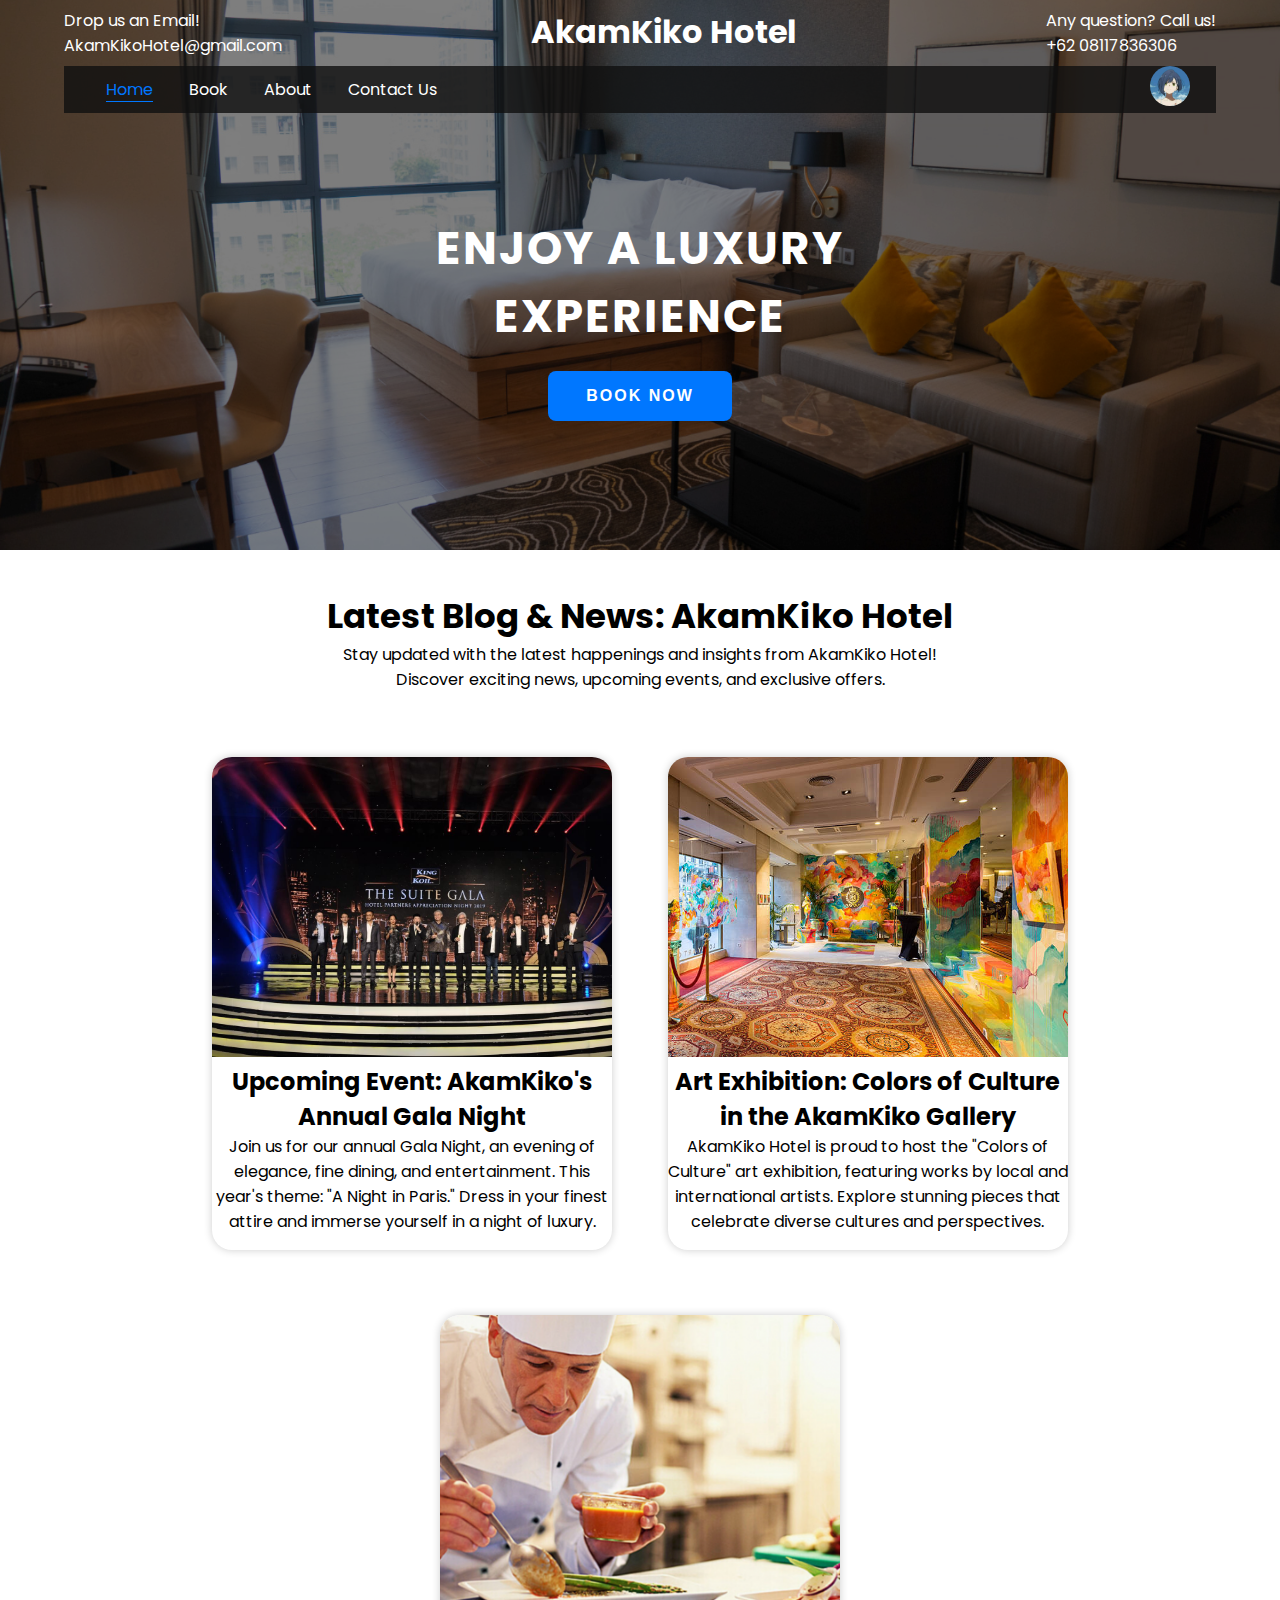
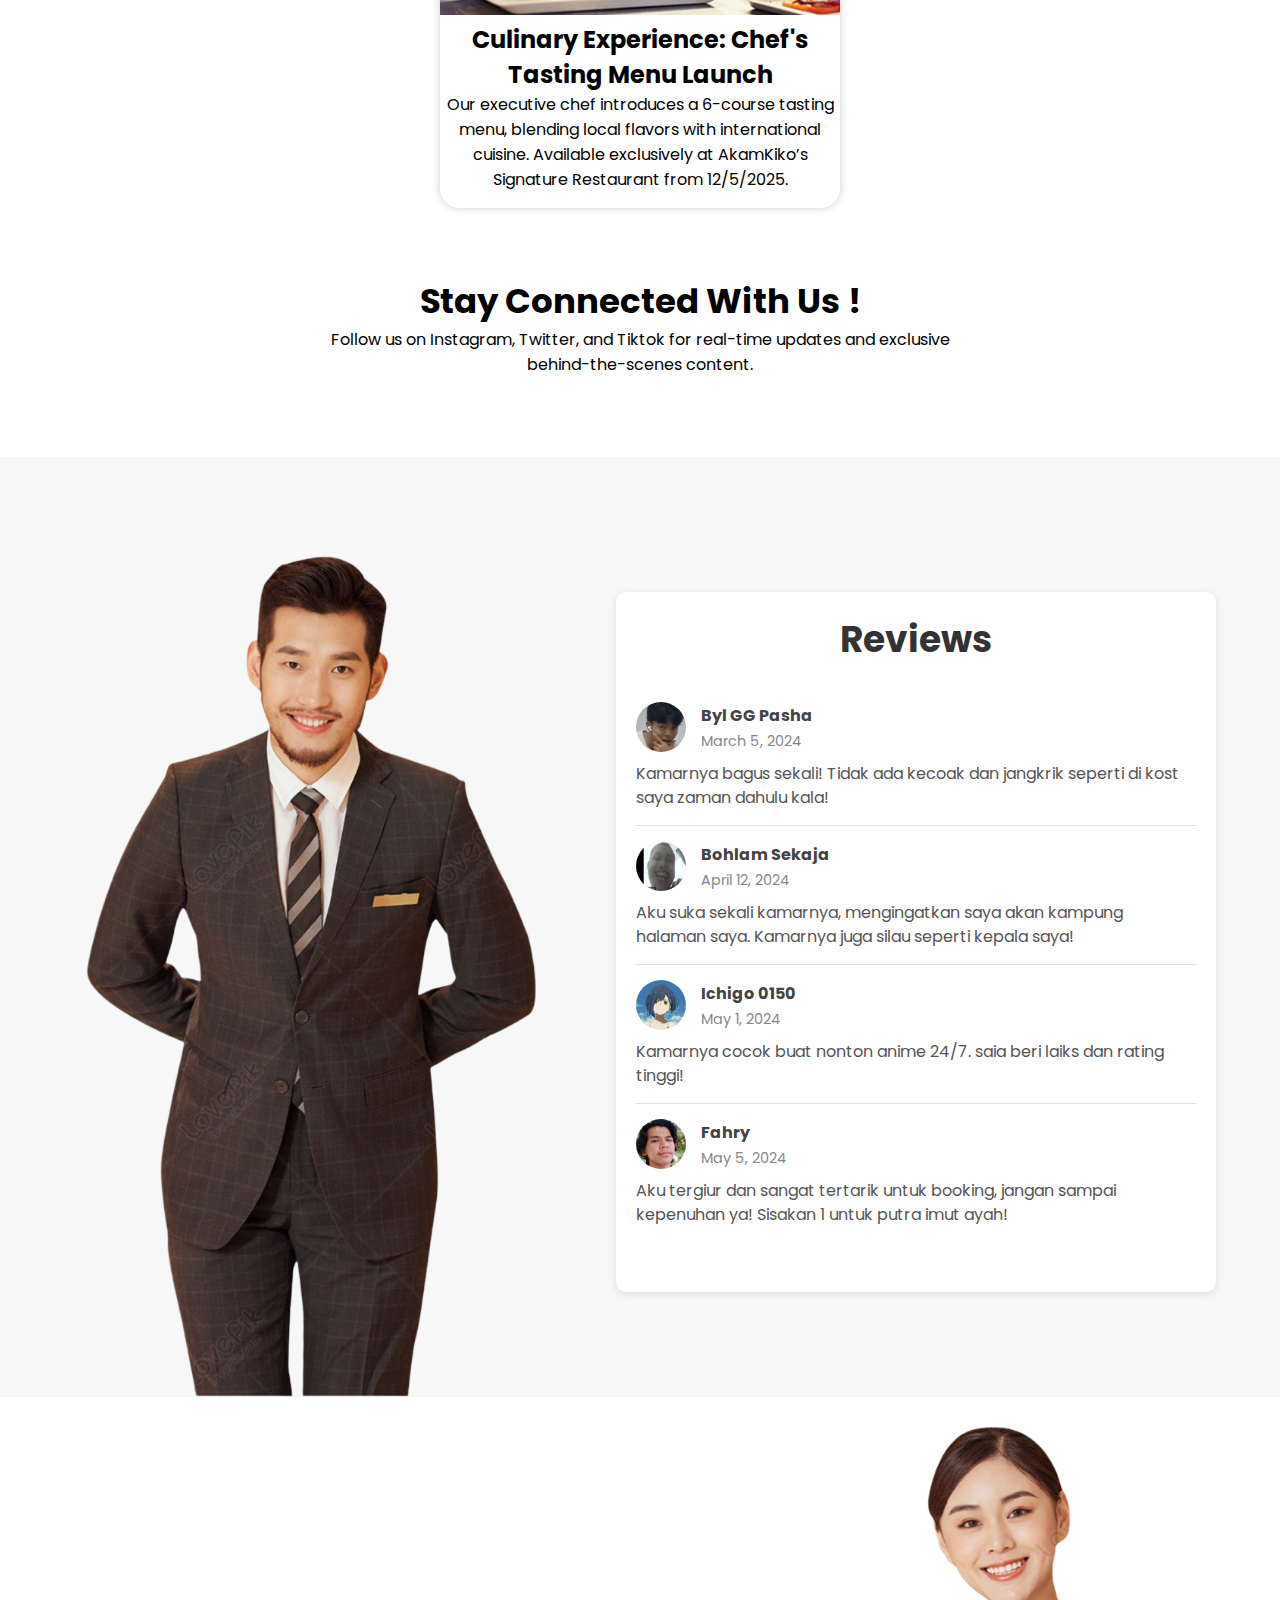
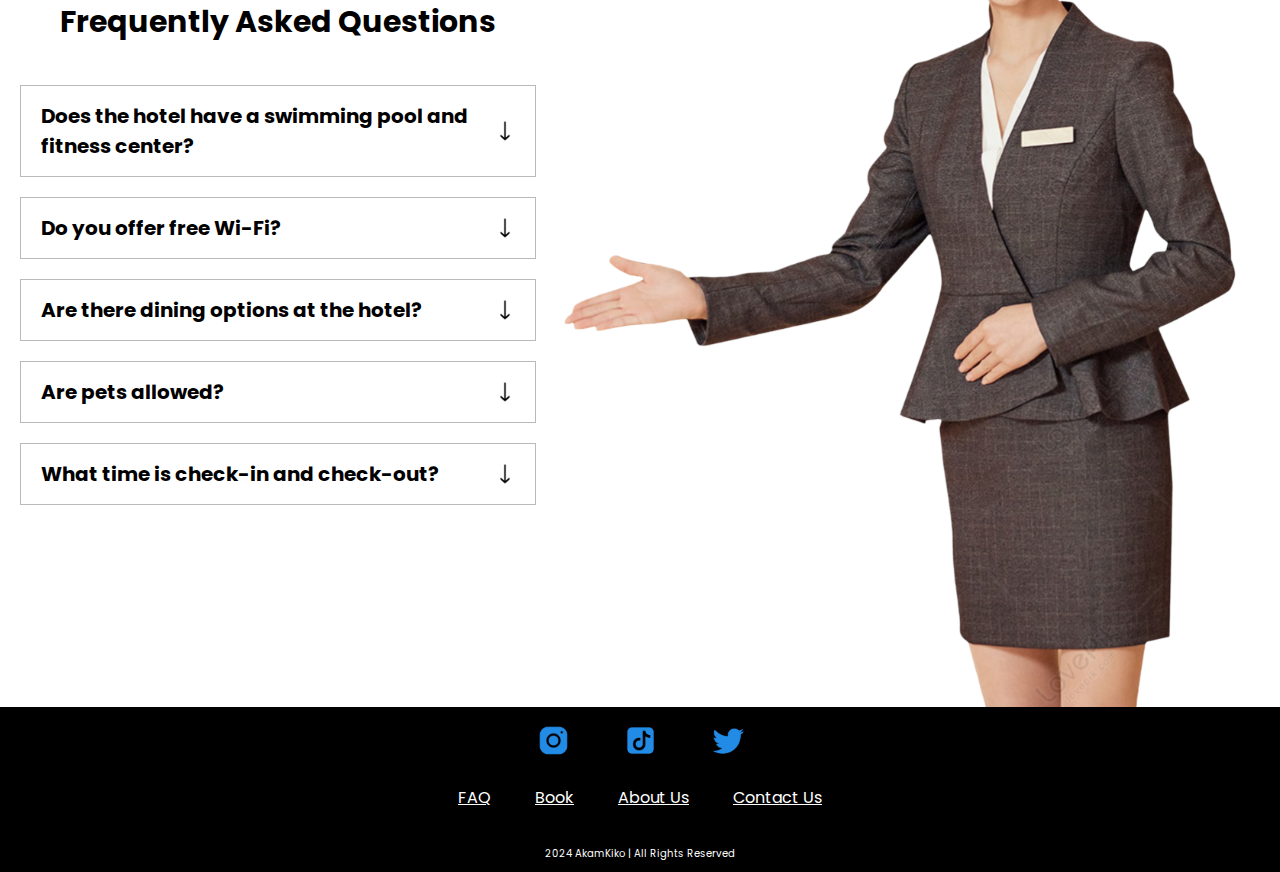
<file: index.html>
<!DOCTYPE html>
<html lang="en">

<head>
    <meta charset="UTF-8">
    <meta name="viewport" content="width=device-width, initial-scale=1.0">
    <title>Hotel Guwe</title>
    <link rel="stylesheet" href="style.css">
</head>

<body>
    <header>
        <img class="image-header" src="assets/Kamar-Hotel.png">
        <div class="header-content">
            <div class="header-info">
                <div class="email">
                    <p>Drop us an Email!</p>
                    <p>AkamKikoHotel@gmail.com</p>
                </div>
            </div>

            <h1>AkamKiko Hotel</h1>

            <div class="phone">
                <p>Any question? Call us!</p>
                <p>+62 08117836306</p>
            </div>

        </div>

        <div class="header-nav">
            <div class="nav-links">
                <a class="active-link" href="#">Home</a>
                <a href="book.html">Book</a>
                <a href="about.html">About</a>
                <a href="contact.html">Contact Us</a>
            </div>


            <div class="profile">
                <img src="assets/ichigo.jpg">
            </div>
        </div>

        <div class="header-text">
            <h1>ENJOY A LUXURY</h1>
            <h1>EXPERIENCE</h1>
        </div>

        <div class="header-button">
            <a href="book.html"><button class="book-button">BOOK NOW</button></a>
        </div>
    </header>

    <section class="main-content">
        <div class="blogs-header">
            <h1>Latest Blog & News: AkamKiko Hotel</h1>
            <p>Stay updated with the latest happenings and insights from AkamKiko Hotel! Discover exciting news,
                upcoming events, and exclusive offers.</p>
        </div>
        <div class="allbox-container">
            <div class="room-box">
                <img src="assets/annualGala.png">
                <h2>Upcoming Event: AkamKiko's Annual Gala Night</h2>
                <p>Join us for our annual Gala Night, an evening of elegance, fine dining, and entertainment. This year's theme: "A Night in Paris." Dress in your finest attire and immerse yourself in a night of luxury.</p>
            </div>

            <div class="room-box">
                <img src="assets/artExhibition.png">
                <h2>Art Exhibition: Colors of Culture in the AkamKiko Gallery</h2>
                <p>AkamKiko Hotel is proud to host the "Colors of Culture" art exhibition, featuring works by local and international artists. Explore stunning pieces that celebrate diverse cultures and perspectives.</p>
            </div>

            <div class="room-box">
                <img src="assets/blogChef.png">
                <h2>Culinary Experience: Chef's Tasting Menu Launch</h2>
                <p>Our executive chef introduces a 6-course tasting menu, blending local flavors with international cuisine. Available exclusively at AkamKiko’s Signature Restaurant from 12/5/2025.</p>
            </div>
        </div>

        <div class="blogs-footer">
            <h1>Stay Connected With Us !</h1>
            <p>Follow us on Instagram, Twitter, and Tiktok for real-time updates and exclusive behind-the-scenes content.</p>
        </div>
    </section>

    <section class="reviewer">
        <div class="container-review">
            <img src="assets/hotelMan.png" alt="Review Image" class="review-image">

            <div class="comment-section">
                <h2>Reviews</h2>

                <div class="comment">
                    <div class="user-info">
                        <img src="assets/byl.jpg" alt="User Avatar" class="avatar">
                        <div class="user-details">
                            <h4 class="username">Byl GG Pasha</h4>
                            <p class="date">March 5, 2024</p>
                        </div>
                    </div>
                    <p class="comment-text">Kamarnya bagus sekali! Tidak ada kecoak dan jangkrik seperti di kost saya
                        zaman dahulu kala!</p>
                </div>

                <div class="comment">
                    <div class="user-info">
                        <img src="assets/bohlam.png" alt="User Avatar" class="avatar">
                        <div class="user-details">
                            <h4 class="username">Bohlam Sekaja</h4>
                            <p class="date">April 12, 2024</p>
                        </div>
                    </div>
                    <p class="comment-text">Aku suka sekali kamarnya, mengingatkan saya akan kampung halaman saya.
                        Kamarnya juga silau seperti kepala saya!</p>
                </div>

                <div class="comment">
                    <div class="user-info">
                        <img src="assets/ichigo.jpg" alt="User Avatar" class="avatar">
                        <div class="user-details">
                            <h4 class="username">Ichigo 0150</h4>
                            <p class="date">May 1, 2024</p>
                        </div>
                    </div>
                    <p class="comment-text">Kamarnya cocok buat nonton anime 24/7. saia beri laiks dan rating tinggi!
                    </p>
                </div>

                <div class="comment">
                    <div class="user-info">
                        <img src="assets/fahry.jpg" alt="User Avatar" class="avatar">
                        <div class="user-details">
                            <h4 class="username">Fahry</h4>
                            <p class="date">May 5, 2024</p>
                        </div>
                    </div>
                    <p class="comment-text">Aku tergiur dan sangat tertarik untuk booking, jangan sampai kepenuhan ya!
                        Sisakan 1 untuk putra imut ayah!</p>
                </div>

            </div>
        </div>
    </section>

    <section class="faq" id="faq">
        <div class="faq-container">
            <h1 class="heading">Frequently Asked Questions</h1>
            <div class="accordion-wrapper">
                <div class="accordion">
                    <div class="accordion-heading">
                        <h3>Does the hotel have a swimming pool and fitness center?</h3>
                        <img src="assets/down-arrow.png" class="icon-accordion">
                    </div>
                    <p class="accordion-content">
                        Yes, we have an outdoor swimming pool and a fully equipped fitness center, both accessible to
                        hotel guests from 6:00 AM to 10:00 PM.
                    </p>
                </div>
            </div>

            <div class="accordion-wrapper">
                <div class="accordion">
                    <div class="accordion-heading">
                        <h3>Do you offer free Wi-Fi?</h3>
                        <img src="assets/down-arrow.png" class="icon-accordion">
                    </div>
                    <p class="accordion-content">
                        Yes, complimentary high-speed Wi-Fi is available throughout the hotel, including in guest rooms
                        and public areas.
                    </p>
                </div>
            </div>

            <div class="accordion-wrapper">
                <div class="accordion">
                    <div class="accordion-heading">
                        <h3>Are there dining options at the hotel?</h3>
                        <img src="assets/down-arrow.png" class="icon-accordion">
                    </div>
                    <p class="accordion-content">
                        Our hotel features an on-site restaurant and bar serving breakfast, lunch, and dinner. Room
                        service is also available from 6:00 AM to 11:00 PM.
                    </p>
                </div>
            </div>

            <div class="accordion-wrapper">
                <div class="accordion">
                    <div class="accordion-heading">
                        <h3>Are pets allowed?</h3>
                        <img src="assets/down-arrow.png" class="icon-accordion">
                    </div>
                    <p class="accordion-content">
                        We welcome pets up to 25 pounds for an additional cleaning fee. Service animals are allowed at
                        no extra charge.
                    </p>
                </div>
            </div>

            <div class="accordion-wrapper">
                <div class="accordion">
                    <div class="accordion-heading">
                        <h3>What time is check-in and check-out?</h3>
                        <img src="assets/down-arrow.png" class="icon-accordion">
                    </div>
                    <p class="accordion-content">
                        Check-in is from 3:00 PM, and check-out is until 12:00 PM. Early check-in and late check-out may
                        be available upon request and are subject to availability.
                    </p>
                </div>
            </div>
        </div>

        <img src="assets/hotelWoman.png" alt="Review Image" class="faq-image">
    </section>

    <footer>
        <div class="footer-logo">
            <a href="#"><img src="assets/footer-instagram.png"></a>
            <a href="#"><img src="assets/footer-tiktok.png"></a>
            <a href="#"><img src="assets/footer-twitter.png"></a>
        </div>

        <div class="footerNav">
            <a href="#faq">FAQ</a>
            <a href="book.html">Book</a>
            <a href="about.html">About Us</a>
            <a href="contact.html">Contact Us</a>
        </div>
        <p>2024 AkamKiko | All Rights Reserved</p>
    </footer>

    <script src="main.js"></script>
</body>

</html>
</file>
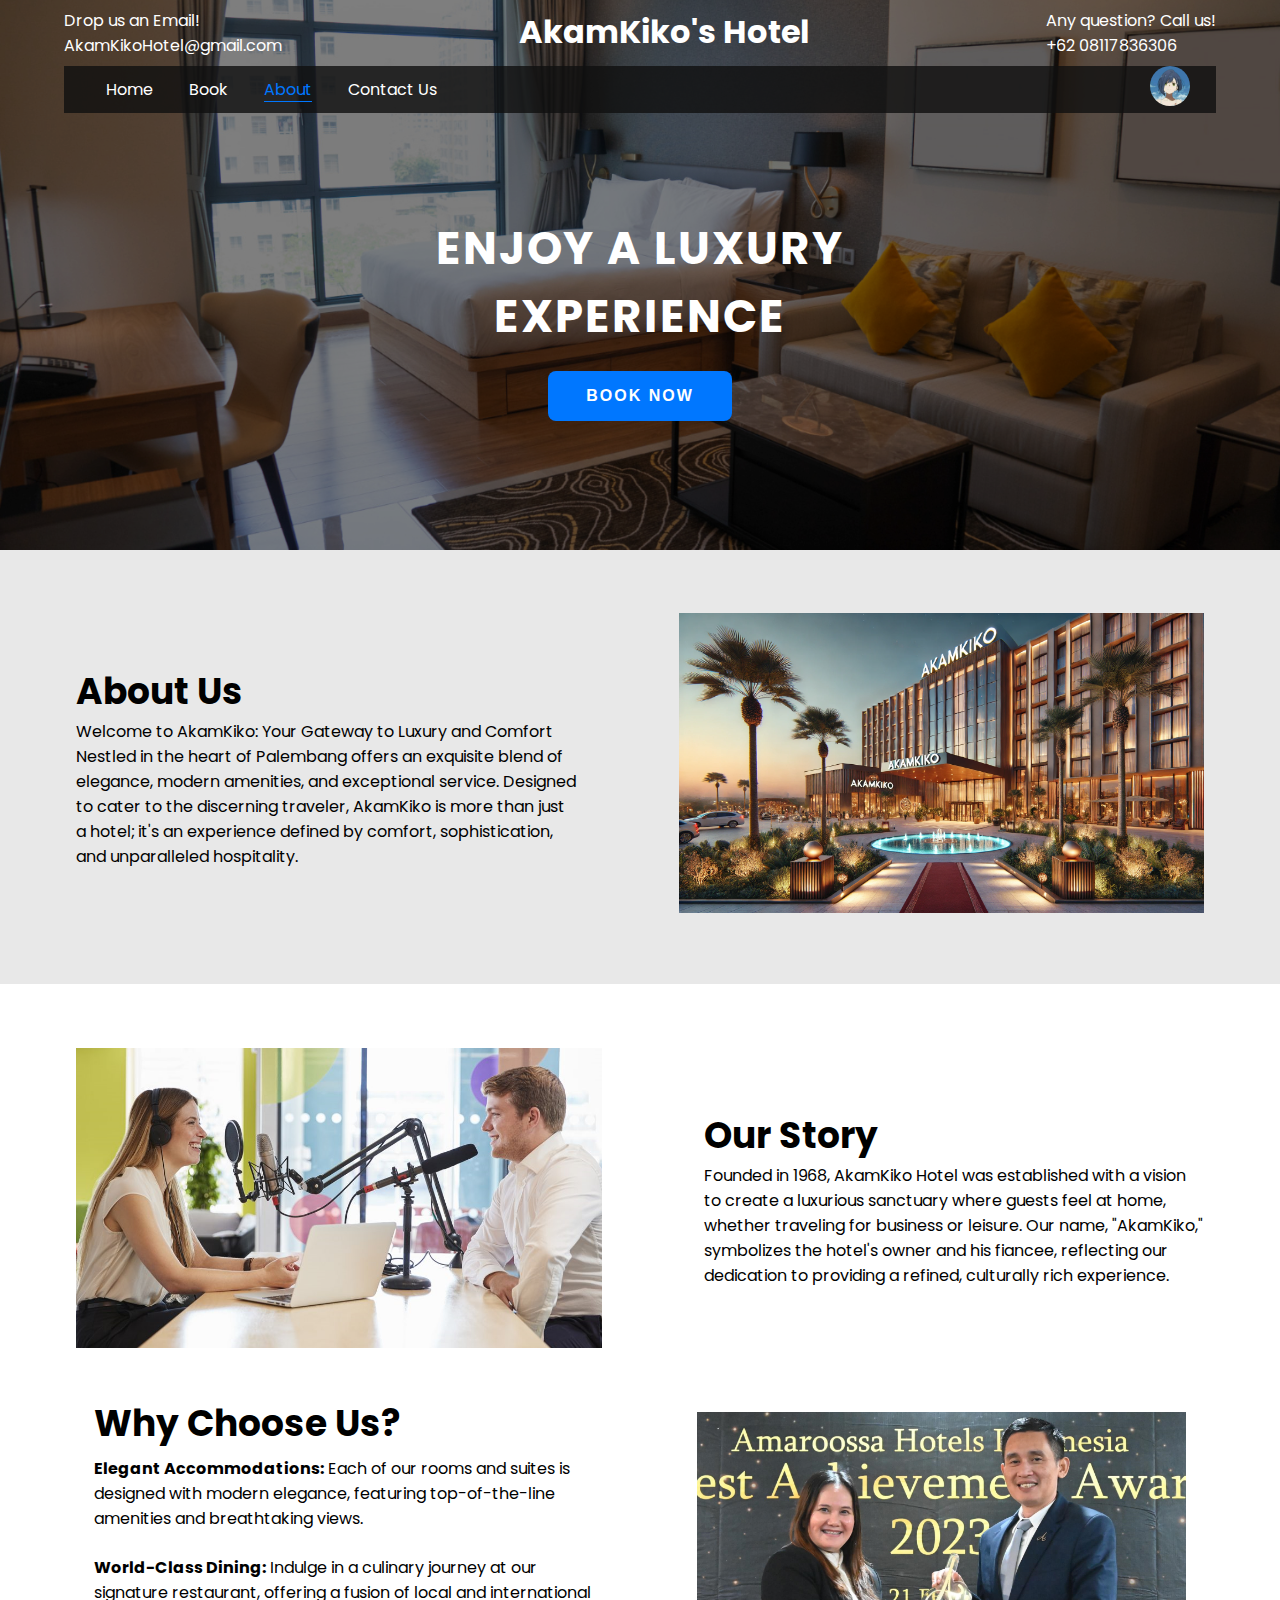
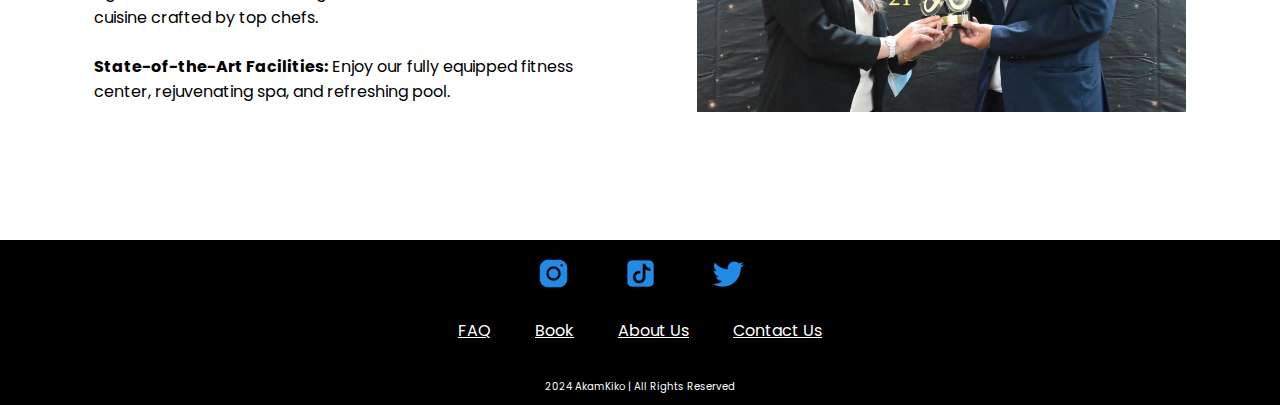
<file: about.html>
<!DOCTYPE html>
<html lang="en">

<head>
    <meta charset="UTF-8">
    <meta name="viewport" content="width=device-width, initial-scale=1.0">
    <title>About</title>
    <link rel="stylesheet" href="styleAbout.css">
</head>

<body>
    <header>
        <img class="image-header" src="assets/Kamar-Hotel.png">
        <div class="header-content">
            <div class="header-info">
                <div class="email">
                    <p>Drop us an Email!</p>
                    <p>AkamKikoHotel@gmail.com</p>
                </div>
            </div>

            <h1>AkamKiko's Hotel</h1>

            <div class="phone">
                <p>Any question? Call us!</p>
                <p>+62 08117836306</p>
            </div>

        </div>

        <div class="header-nav">
            <div class="nav-links">
                <a href="index.html">Home</a>
                <a href="book.html">Book</a>
                <a class="active-link" href="#">About</a>
                <a href="contact.html">Contact Us</a>
            </div>


            <div class="profile">
                <img src="assets/ichigo.jpg">
            </div>
        </div>

        <div class="header-text">
            <h1>ENJOY A LUXURY</h1>
            <h1>EXPERIENCE</h1>
        </div>

        <div class="header-button">
            <a href="book.html"><button class="book-button">BOOK NOW</button></a>
        </div>
    </header>

    <!-- Main-content -->
    
    <section class="aboutUs">
        <div class="about-content">
            <h2>About Us</h2>
            <p>Welcome to AkamKiko: Your Gateway to Luxury and Comfort</p>
            <p>Nestled in the heart of Palembang offers an exquisite blend of elegance, modern
                amenities, and exceptional service. Designed to cater to the discerning traveler, AkamKiko is more than
                just a hotel; it's an experience defined by comfort, sophistication, and unparalleled hospitality.</p>
        </div>

        <div class="about-us-img">
            <img src="assets/about.png">
        </div>
    </section>

    <div class="aboutUs-detail">
        <div class="about-story">
            <img src="assets/hotelPodcast.png">
            <div class="about-story-content">
                <h2>Our Story</h2>
                <p>Founded in 1968, AkamKiko Hotel was established with a vision to create a luxurious sanctuary where
                    guests feel at home, whether traveling for business or leisure. Our name, "AkamKiko," symbolizes
                    the hotel's owner and his fiancee, reflecting our dedication to providing a refined, culturally rich
                    experience.</p>
            </div>
        </div>

        <div class="about-choose-us">
            <div class="about-choose-us-content">
                <h2>Why Choose Us?</h2>
                <p><span>Elegant Accommodations:</span> Each of our rooms and suites is designed with modern elegance, featuring top-of-the-line amenities and breathtaking views.</p>
                <p><span>World-Class Dining:</span> Indulge in a culinary journey at our signature restaurant, offering a fusion of local and international cuisine crafted by top chefs.</p>
                <p><span>State-of-the-Art Facilities:</span> Enjoy our fully equipped fitness center, rejuvenating spa, and refreshing pool.</p>
            </div>
            <img src="assets/hotelAchievement.png">
        </div>
    </div>

    <footer>
        <div class="footer-logo">
            <a href="#"><img src="assets/footer-instagram.png"></a>
            <a href="#"><img src="assets/footer-tiktok.png"></a>
            <a href="#"><img src="assets/footer-twitter.png"></a>
        </div>

        <div class="footerNav">
            <a href="index.html">FAQ</a>
            <a href="book.html">Book</a>
            <a href="about.html">About Us</a>
            <a href="contact.html">Contact Us</a>
        </div>
        <p>2024 AkamKiko | All Rights Reserved</p>
    </footer>
</body>

</html>
</file>
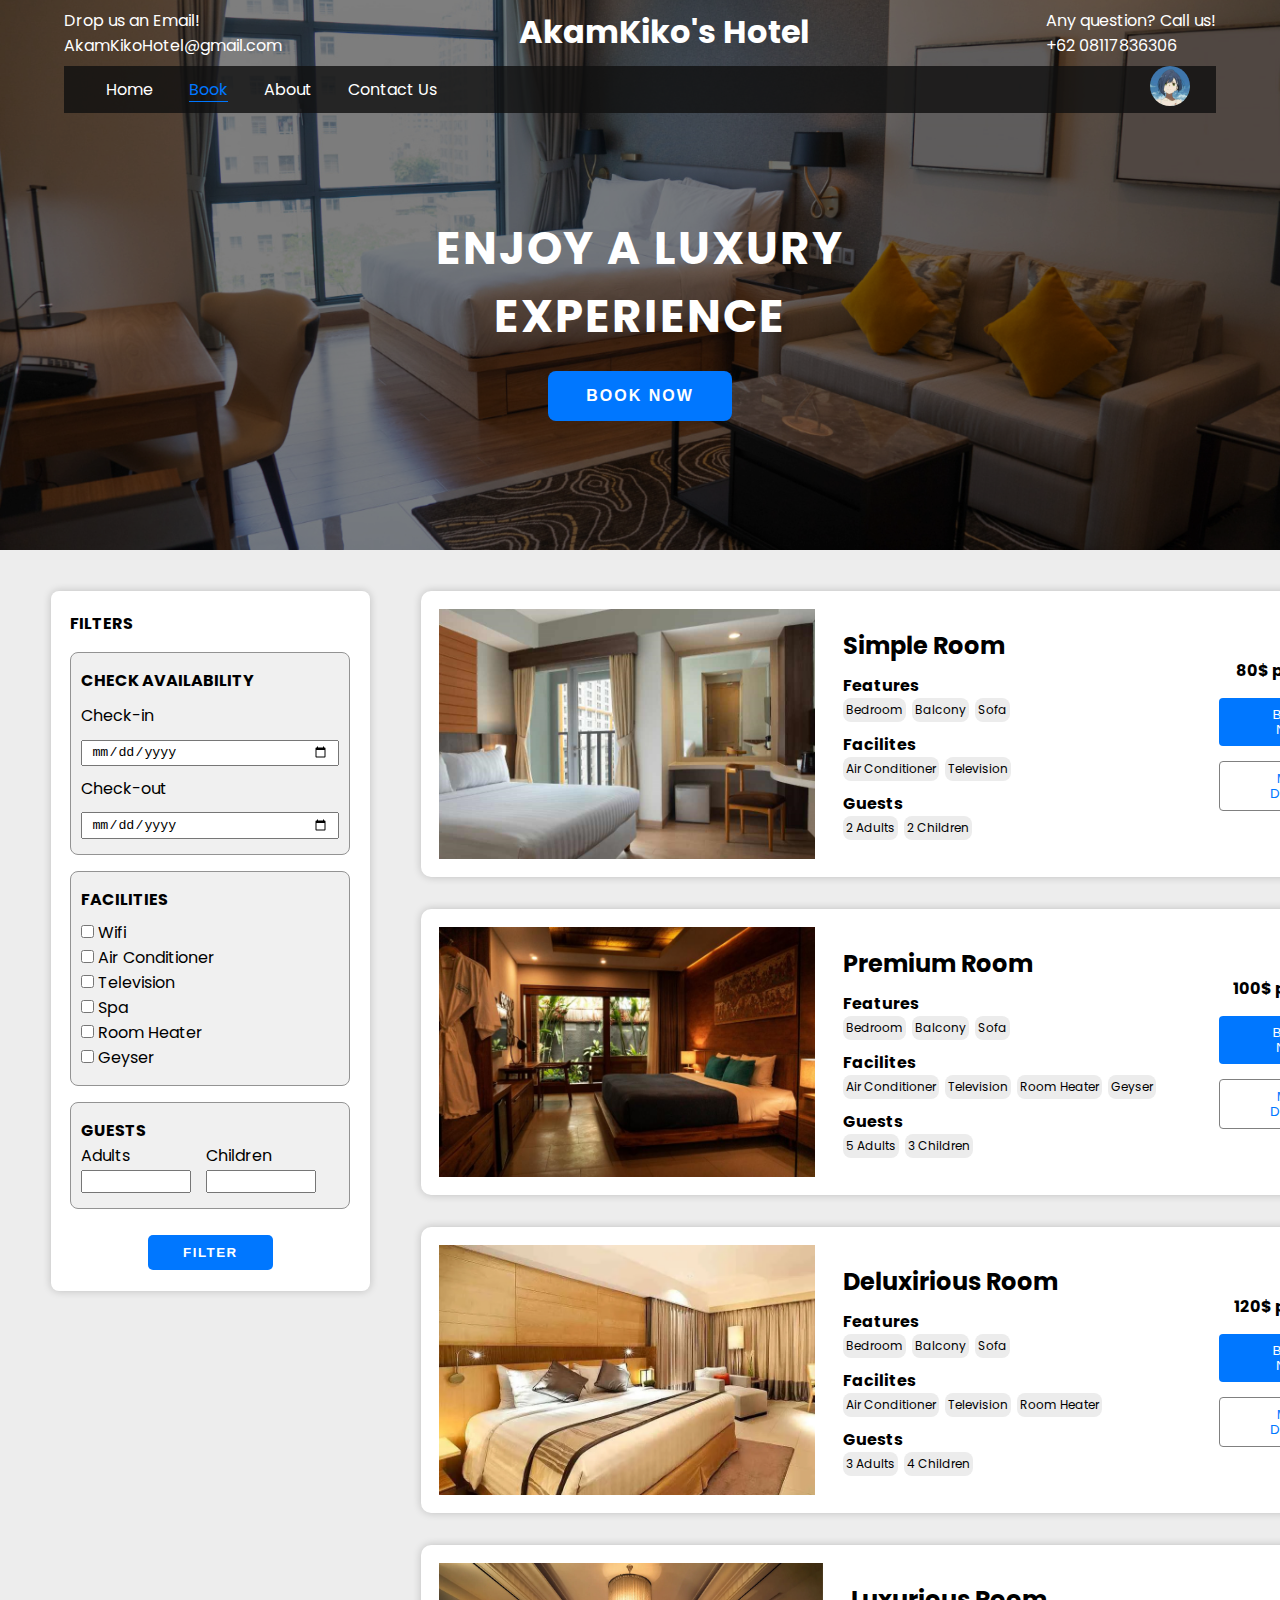
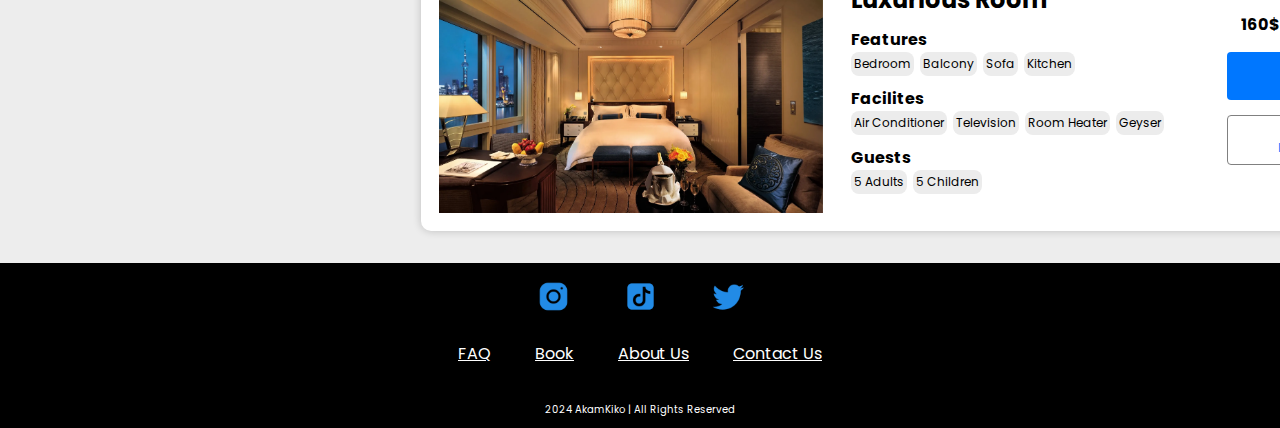
<file: book.html>
<!DOCTYPE html>
<html lang="en">

<head>
    <meta charset="UTF-8">
    <meta name="viewport" content="width=device-width, initial-scale=1.0">
    <title>Booking</title>
    <link rel="stylesheet" href="styleBook.css">
</head>

<body>
    <header>
        <img class="image-header" src="assets/Kamar-Hotel.png">
        <div class="header-content">
            <div class="header-info">
                <div class="email">
                    <p>Drop us an Email!</p>
                    <p>AkamKikoHotel@gmail.com</p>
                </div>
            </div>

            <h1>AkamKiko's Hotel</h1>

            <div class="phone">
                <p>Any question? Call us!</p>
                <p>+62 08117836306</p>
            </div>

        </div>

        <div class="header-nav">
            <div class="nav-links">
                <a href="index.html">Home</a>
                <a class="active-link" href="#">Book</a>
                <a href="about.html">About</a>
                <a href="contact.html">Contact Us</a>
            </div>


            <div class="profile">
                <img src="assets/ichigo.jpg">
            </div>
        </div>

        <div class="header-text">
            <h1>ENJOY A LUXURY</h1>
            <h1>EXPERIENCE</h1>
        </div>

        <div class="header-button">
            <button class="book-button">BOOK NOW</button>
        </div>
    </header>

    <section class="main-content">
        <div class="filters">
            <h4>FILTERS</h4>

            <div class="check-availability">
                <h4>CHECK AVAILABILITY</h4>
                <p>Check-in</p>
                <input class="date" type="date">
                <p>Check-out</p>
                <input class="date" type="date">
            </div>

            <div class="facilities">
                <h4>FACILITIES</h4>
                <input type="checkbox" id="wifi">
                <label for="wifi">Wifi</label><br>
                <input type="checkbox" id="air-conditioner">
                <label for="air-conditioner">Air Conditioner</label><br>
                <input type="checkbox" id="television">
                <label for="television">Television</label><br>
                <input type="checkbox" id="spa">
                <label for="spa">Spa</label><br>
                <input type="checkbox" id="room-heater">
                <label for="room-heater">Room Heater</label><br>
                <input type="checkbox" id="geyser">
                <label for="geyser">Geyser</label><br>
            </div>

            <div class="guests">
                <h4>GUESTS</h4>
                <div class="guest-type">
                    <div class="adults">
                        <p>Adults</p>
                        <input class="input-number" type="number">
                    </div>

                    <div class="children">
                        <p>Children</p>
                        <input class="input-number" type="number">
                    </div>

                </div>
            </div>

            <div class="search-filter">
                <button class="filter-button">FILTER</button>
            </div>
        </div>

        <div class="room-containers">
            <div class="room1-container">

                <img src="assets/kamar5.png">

                <div class="room-detail">
                    <h2>Simple Room</h2>

                    <h4>Features</h4>
                    <div class="room-features">
                        <p>Bedroom</p>
                        <p>Balcony</p>
                        <p>Sofa</p>
                    </div>

                    <h4>Facilites</h4>
                    <div class="room-facilities">
                        <p>Air Conditioner</p>
                        <p>Television</p>
                    </div>

                    <h4>Guests</h4>
                    <div class="room-guests">
                        <p>2 Adults</p>
                        <p>2 Children</p>
                    </div>
                </div>

                <div class="room-booking">
                    <h4>80$ per Night</h4>
                    <button class="booking-button">BOOK NOW</button>
                    <button class="detail-button">More Details</button>
                </div>
            </div>

            <div class="room1-container">

                <img src="assets/kamar6.png">

                <div class="room-detail">
                    <h2>Premium Room</h2>

                    <h4>Features</h4>
                    <div class="room-features">
                        <p>Bedroom</p>
                        <p>Balcony</p>
                        <p>Sofa</p>
                    </div>

                    <h4>Facilites</h4>
                    <div class="room-facilities">
                        <p>Air Conditioner</p>
                        <p>Television</p>
                        <p>Room Heater</p>
                        <p>Geyser</p>
                    </div>

                    <h4>Guests</h4>
                    <div class="room-guests">
                        <p>5 Adults</p>
                        <p>3 Children</p>
                    </div>
                </div>

                <div class="room-booking">
                    <h4>100$ per Night</h4>
                    <button class="booking-button">BOOK NOW</button>
                    <button class="detail-button">More Details</button>
                </div>
            </div>

            <div class="room1-container">

                <img src="assets/kamar7.png">

                <div class="room-detail">
                    <h2>Deluxirious Room</h2>

                    <h4>Features</h4>
                    <div class="room-features">
                        <p>Bedroom</p>
                        <p>Balcony</p>
                        <p>Sofa</p>
                    </div>

                    <h4>Facilites</h4>
                    <div class="room-facilities">
                        <p>Air Conditioner</p>
                        <p>Television</p>
                        <p>Room Heater</p>
                    </div>

                    <h4>Guests</h4>
                    <div class="room-guests">
                        <p>3 Adults</p>
                        <p>4 Children</p>
                    </div>
                </div>

                <div class="room-booking">
                    <h4>120$ per Night</h4>
                    <button class="booking-button">BOOK NOW</button>
                    <button class="detail-button">More Details</button>
                </div>
            </div>

            <div class="room1-container">

                <img src="assets/kamar8.png">

                <div class="room-detail">
                    <h2>Luxurious Room</h2>

                    <h4>Features</h4>
                    <div class="room-features">
                        <p>Bedroom</p>
                        <p>Balcony</p>
                        <p>Sofa</p>
                        <p>Kitchen</p>
                    </div>

                    <h4>Facilites</h4>
                    <div class="room-facilities">
                        <p>Air Conditioner</p>
                        <p>Television</p>
                        <p>Room Heater</p>
                        <p>Geyser</p>
                    </div>

                    <h4>Guests</h4>
                    <div class="room-guests">
                        <p>5 Adults</p>
                        <p>5 Children</p>
                    </div>
                </div>

                <div class="room-booking">
                    <h4>160$ per Night</h4>
                    <button class="booking-button">BOOK NOW</button>
                    <button class="detail-button">More Details</button>
                </div>
            </div>

        </div>
    </section>

    <footer>
        <div class="footer-logo">
            <a href="#"><img src="assets/footer-instagram.png"></a>
            <a href="#"><img src="assets/footer-tiktok.png"></a>
            <a href="#"><img src="assets/footer-twitter.png"></a>
        </div>

        <div class="footerNav">
            <a href="index.html">FAQ</a>
            <a href="book.html">Book</a>
            <a href="about.html">About Us</a>
            <a href="contact.html">Contact Us</a>
        </div>
        <p>2024 AkamKiko | All Rights Reserved</p>
    </footer>
</body>

</html>
</file>
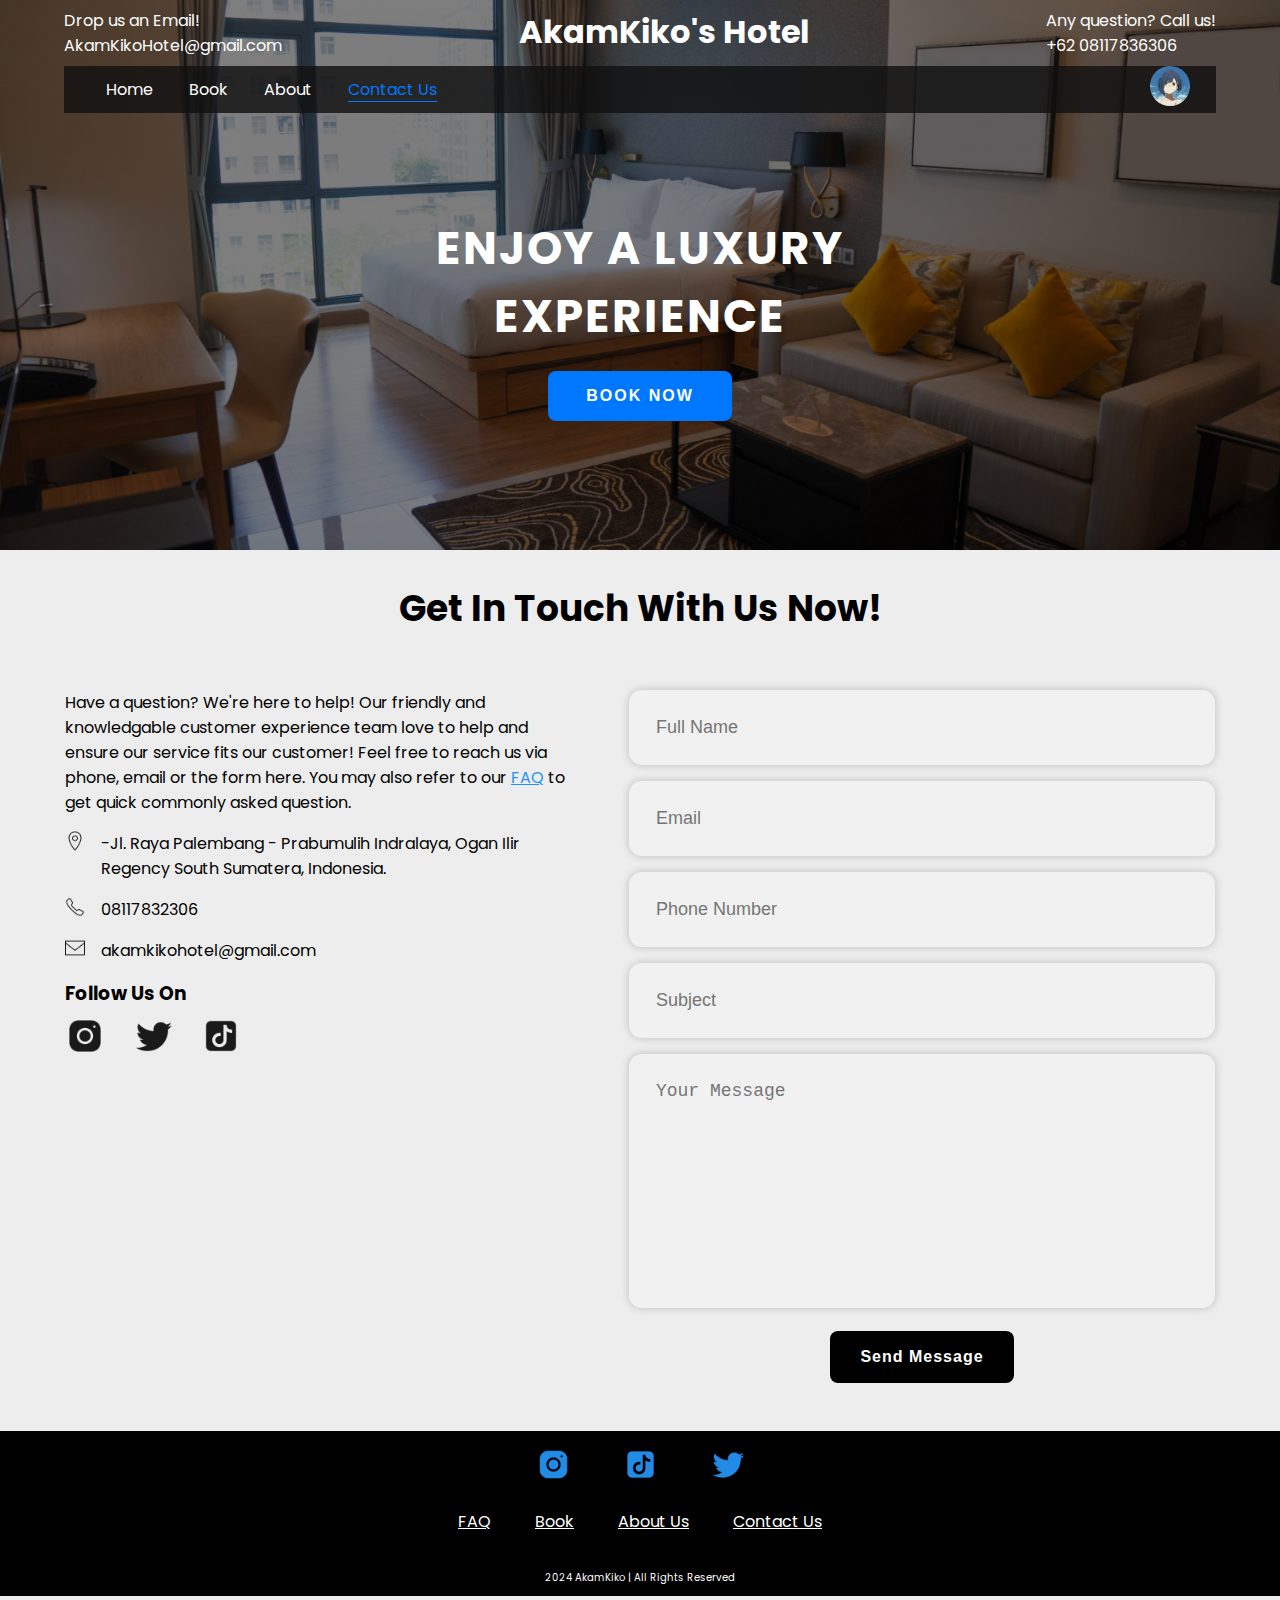
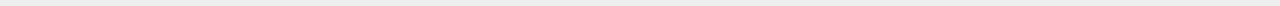
<file: contact.html>
<!DOCTYPE html>
<html lang="en">

<head>
    <meta charset="UTF-8">
    <meta name="viewport" content="width=device-width, initial-scale=1.0">
    <title>Contact Us</title>
    <link rel="stylesheet" href="styleContact.css">
</head>

<body>
    <header>
        <img class="image-header" src="assets/Kamar-Hotel.png">
        <div class="header-content">
            <div class="header-info">
                <div class="email">
                    <p>Drop us an Email!</p>
                    <p>AkamKikoHotel@gmail.com</p>
                </div>
            </div>

            <h1>AkamKiko's Hotel</h1>

            <div class="phone">
                <p>Any question? Call us!</p>
                <p>+62 08117836306</p>
            </div>

        </div>

        <div class="header-nav">
            <div class="nav-links">
                <a href="index.html">Home</a>
                <a href="book.html">Book</a>
                <a href="about.html">About</a>
                <a class="active-link" href="#">Contact Us</a>
            </div>


            <div class="profile">
                <img src="assets/ichigo.jpg">
            </div>
        </div>

        <div class="header-text">
            <h1>ENJOY A LUXURY</h1>
            <h1>EXPERIENCE</h1>
        </div>

        <div class="header-button">
            <a href="book.html"><button class="book-button">BOOK NOW</button></a>
        </div>
    </header>


    <section class="main-container">
        <h2>Get In Touch With Us Now!</h2>
        <div class="contact-form">
            <div class="contact-detail">
                <p>Have a question? We're here to help! Our friendly and knowledgable
                    customer experience team love to help and ensure our service fits our customer!
                    Feel free to reach us via phone, email or the form here. You may
                    also refer to our <span style="color: rgb(32, 147, 248); text-decoration:underline; cursor: pointer;">FAQ</span> to get quick commonly asked question.
                </p>

                <div class="alamat-container">
                    <img class="image-contact" src="assets/location.png" alt="">
                    <p>-Jl. Raya Palembang - Prabumulih Indralaya, Ogan Ilir Regency South Sumatera, Indonesia.</p>
                </div>

                <div class="telepon-container">
                    <img class="image-contact" src="assets/telephone.png" alt="">
                    <p> 08117832306</p>
                </div>

                <div class="email-container">
                    <img class="image-contact" src="assets/email.png" alt="">
                    <p>akamkikohotel@gmail.com</p>
                </div>

                <h3>Follow Us On</h3>
                <div class="iconSosmed">
                    <img src="assets/instagram.png" alt="instagram"> 
                    <img src="assets/twitter.png" alt="twitter"> 
                    <img src="assets/tiktok.png" alt="tiktok"> 
                </div>
            </div>

            <div class="contact-container">
                <form action="#">
                    <div class="input-box">
                        <input class="box" type="text" placeholder="Full Name">
                        <input class="box" type="text" placeholder="Email">
                    </div>

                    <div class="input-box">
                        <input class="box" type="number" placeholder="Phone Number">
                        <input class="box" type="text" placeholder="Subject">
                    </div>
                    <textarea class="box" name="" id="" cols="30" rows="10" placeholder="Your Message"></textarea>

                    <input type="submit" value="Send Message" class="btn-1">
                </form>
            </div>
        </div>
    </section>

    <footer>
        <div class="footer-logo">
            <a href="#"><img src="assets/footer-instagram.png"></a>
            <a href="#"><img src="assets/footer-tiktok.png"></a>
            <a href="#"><img src="assets/footer-twitter.png"></a>
        </div>

        <div class="footerNav">
            <a href="index.html">FAQ</a>
            <a href="book.html">Book</a>
            <a href="about.html">About Us</a>
            <a href="contact.html">Contact Us</a>
        </div>
        <p>2024 AkamKiko | All Rights Reserved</p>
    </footer>
</body>

</html>
</file>
<file: style.css>
@import url('https://fonts.googleapis.com/css2?family=Poppins:ital,wght@0,100;0,200;0,300;0,400;0,500;0,600;0,700;0,800;0,900;1,100;1,200;1,300;1,400;1,500;1,600;1,700;1,800;1,900&display=swap');

* {
  padding: 0;
  margin: 0;
  box-sizing: border-box;
  /* border: solid red 1px; */
}

body {
  font-family: "Poppins", sans-serif !important;
}

/* HEADER */

.image-header {
  position: absolute;
  z-index: -1;
  height: 550px;
  width: 100%;
  filter: brightness(50%);
  object-fit: cover;
}

.header-content {
  display: flex;
  justify-content: space-between;
  padding: 8px 5%;
  color: white;
}

.header-nav {
  display: flex;
  align-items: center;
  justify-content: space-between;
  padding: 0 2%;
  background-color: rgba(16, 16, 16, 0.806);
  width: 90%;
  margin: auto;
  margin-bottom: 8%;
}

.nav-links {}

.nav-links .active-link {
  color: rgb(0, 119, 255);
  border-bottom: 1px solid rgb(0, 119, 255);
}

.nav-links a {
  color: white;
  text-decoration: none;
  margin: 0 16px;
  transition: ease 0.30s;
}

.nav-links a:hover {
  color: rgb(0, 119, 255);
  border-bottom: 1px solid rgb(0, 119, 255);
}

.profile {
  justify-content: center;
}

.profile img {
  height: 40px;
  width: auto;
  border-radius: 50%;
  margin: 0 auto;
}

.header-text h1 {
  text-align: center;
  letter-spacing: 2px;
  color: white;
  font-size: 45px;
}

.header-button {
  text-align: center;
  margin-top: 20px;
}

.book-button {
  background-color: rgb(0, 119, 255);
  border: none;
  padding: 16px 38px;
  border-radius: 8px;
  color: white;
  font-weight: bold;
  letter-spacing: 2px;
  font-size: 16px;
  transition: ease 0.30s;
  cursor: pointer;
}

.book-button:hover {
  background-color: rgb(255, 255, 255);
  color: rgb(0, 119, 255);
}

/* MAIN CONTENT */

.main-content {
  width: 100%;
}

.main-content h1 {
  margin-top: 170px;
  font-size: 34px;
}

.blogs-header {
  width: 100%;
  max-width: 630px;
  margin: auto;
  text-align: center;
}

.blogs-footer h1 {
  margin-top: 2em;
}

.allbox-container,
.room-box1 {
  text-align: center;
}

.room-box {
  width: 400px;
  margin: 65px 2%;
  margin-bottom: 0;
  overflow: hidden;
  box-shadow: 0 0 8px rgba(0, 0, 0, 0.2);
  display: inline-block;
  transition: ease 0.30s;
  border-radius: 20px;
  padding-bottom: 1em;
  vertical-align: top;
}

.room-box:hover {
  transform: scale(1.05);
}

.room-box img {
  max-height: 300px;
}

.blogs-footer {
  width: 100%;
  max-width: 630px;
  margin: auto;
  text-align: center;
  margin-bottom: 5em;
}

.reviewer {
  width: 100%;
  background-color: rgb(247, 247, 247);
  margin-top: 30px;
  padding-top: 30px;
}


.container-review {
  display: flex;
  justify-content: space-between;
  align-items: center;
}

.review-image {
  max-height: 910px;
  margin-left: 6%;
}

.comment-section {
  max-width: 600px;
  min-height: 700px;
  background-color: #fff;
  padding: 20px;
  border-radius: 10px;
  box-shadow: 0 2px 8px rgba(0, 0, 0, 0.1);
  margin: 0 auto;
  transition: ease 0.30s;
}

.comment-section:hover {
  transform: scale(1.05);
}

.comment-section h2 {
  text-align: center;
  color: #333;
  margin-bottom: 20px;
  font-size: 36px;
}

.comment {
  border-bottom: 1px solid #e0e0e0;
  padding: 15px 0;
}

.comment:last-child {
  border-bottom: none;
}

.user-info {
  display: flex;
  align-items: center;
  margin-bottom: 10px;
}

.avatar {
  width: 50px;
  height: 50px;
  border-radius: 50%;
  margin-right: 15px;
}

.user-details .username {
  margin: 0;
  color: #444;
}

.user-details .date {
  margin: 3px 0 0;
  font-size: 0.9em;
  color: #888;
}

.comment-text {
  margin: 0;
  color: #555;
  line-height: 1.5;
}

/* Accordion */
.faq {
  display: flex;
  align-items: center;
  justify-content: space-between;
}

.faq-container {
  max-width: 700px;
  margin: 20px auto;
}

.faq-container .heading {
  text-align: center;
  font-size: 30px;
  padding: 20px;
  margin-bottom: 20px;
}

.faq-container .accordion-wrapper {
  padding: 0 20px;
}

.faq-container .accordion {
  margin-bottom: 20px;
  cursor: pointer;
}

.faq-container .accordion.active .accordion-heading {
  background: rgb(0, 119, 255);
  ;
  color: white;
}

.icon-accordion {
  height: 20px;
}

.faq-container .accordion.active .accordion-heading .icon-accordion {
  transform: rotate(180deg);
  transition: transform 0.2s 0.1s;
}

.faq-container .accordion.active .accordion-content {
  display: block;
}

.faq-container .accordion-heading {
  display: flex;
  align-items: center;
  justify-content: space-between;
  gap: 10px;
  background: white;
  border: 1px solid rgb(186, 186, 186);
  padding: 15px 20px;
}

.faq-container .accordion-heading h3 {
  font-size: 20px;
}

.faq-container .accordion-content {
  padding: 15px 20px;
  border: 1px solid rgb(186, 186, 186);
  font-size: 15px;
  background: white;
  border-top: 0;
  display: none;
  animation: animate 0.2s linear backwards;
  line-height: 2;
  transform-origin: top;
}

.faq-image {
  max-height: 910px;
  margin-right: 2%;
}

/* FOOTER */

footer {
  background-color: black;
}

footer .footer-logo {
  text-align: center;
}

.footer-logo a img {
  height: 35px;
  margin: 1em 1.5em;
  margin-bottom: 0;
}

footer .footerNav {
  text-align: center;
  margin-bottom: 1em;
  padding: 20px 0;
}

footer .footerNav a {
  margin: 0 20px;
  color: white;
}

footer p {
  font-size: 10px;
  text-align: center;
  color: white;
  padding-bottom: 10px;
}

@keyframes animate {
  0% {
    transform: scaleY(0);
  }
}
</file>
<file: styleAbout.css>
@import url('https://fonts.googleapis.com/css2?family=Poppins:ital,wght@0,100;0,200;0,300;0,400;0,500;0,600;0,700;0,800;0,900;1,100;1,200;1,300;1,400;1,500;1,600;1,700;1,800;1,900&display=swap');

* {
    padding: 0;
    margin: 0;
    box-sizing: border-box;
    /* border: solid red 1px; */
}

body {
    font-family: "Poppins", sans-serif !important;
    background-color: rgb(232, 232, 232);
}

span {
    font-weight: bold;
}

/* HEADER */

.image-header {
    position: absolute;
    z-index: -1;
    height: 550px;
    width: 100%;
    filter: brightness(50%);
    object-fit: cover;
}

.header-content {
    display: flex;
    justify-content: space-between;
    padding: 8px 5%;
    color: white;
}

.header-nav {
    display: flex;
    align-items: center;
    justify-content: space-between;
    padding: 0 2%;
    background-color: rgba(16, 16, 16, 0.806);
    width: 90%;
    margin: auto;
    margin-bottom: 8%;
}

.nav-links .active-link {
    color: rgb(0, 119, 255);
    border-bottom: 1px solid rgb(0, 119, 255);
}

.nav-links a {
    color: white;
    text-decoration: none;
    margin: 0 16px;
    transition: ease 0.30s;
}

.nav-links a:hover {
    color: rgb(0, 119, 255);
    border-bottom: 1px solid rgb(0, 119, 255);
}

.profile {
    justify-content: center;
}

.profile img {
    height: 40px;
    width: auto;
    border-radius: 50%;
    margin: 0 auto;
}

.header-text h1 {
    text-align: center;
    letter-spacing: 2px;
    color: white;
    font-size: 45px;
}

.header-button {
    text-align: center;
    margin-top: 20px;
}

.book-button {
    background-color: rgb(0, 119, 255);
    border: none;
    padding: 16px 38px;
    border-radius: 8px;
    color: white;
    font-weight: bold;
    letter-spacing: 2px;
    font-size: 16px;
    transition: ease 0.30s;
    cursor: pointer;
}

.book-button:hover {
    background-color: rgb(255, 255, 255);
    color: rgb(0, 119, 255);
}

.aboutUs {
    display: flex;
    align-items: center;
    justify-content: center;
    margin-top: 12em;
    width: 100%;
    gap: 8%;
    margin-bottom: 5%;
}

.about-content {
    max-width: 500px;
    margin-left: 3em;
}

.about-content h2{
    font-size: 36px;
}

.about-us-img img {
    height: 300px;
    margin-right: 3em;
}

.aboutUs-detail {
    background: white;
    padding: 4em 0;
}

.about-story,
.about-choose-us {
    display: flex;
    align-items: center;
    justify-content: center;
    gap: 8%;
    width: 100%;
    margin-bottom: 3em;
}

.about-story-content h2, .about-choose-us-content h2{
    font-size: 36px;
}

.about-story-content {
    max-width: 500px;
    margin-right: 3em;
}

.about-story img {
    height: 300px;
    margin-left: 3em;
}

.about-choose-us-content {
    max-width: 500px;
    margin-left: 3em;
}

.about-choose-us-content h2 {
    margin-bottom: 5px;
}

.about-choose-us-content p {
    margin-bottom: 1.5em;
}

.about-choose-us img {
    height: 300px;
    margin-right: 3em;
}

/* FOOTER */

footer {
    background-color: black;
}

footer .footer-logo {
    text-align: center;
}

.footer-logo a img {
    height: 35px;
    margin: 1em 1.5em;
    margin-bottom: 0;
}

footer .footerNav {
    text-align: center;
    margin-bottom: 1em;
    padding: 20px 0;
}

footer .footerNav a {
    margin: 0 20px;
    color: white;
}

footer p {
    font-size: 10px;
    text-align: center;
    color: white;
    padding-bottom: 10px;
}
</file>
<file: styleBook.css>
@import url('https://fonts.googleapis.com/css2?family=Poppins:ital,wght@0,100;0,200;0,300;0,400;0,500;0,600;0,700;0,800;0,900;1,100;1,200;1,300;1,400;1,500;1,600;1,700;1,800;1,900&display=swap');

* {
    padding: 0;
    margin: 0;
    box-sizing: border-box;
    /* border: solid red 1px; */
}

body {
    font-family: "Poppins", sans-serif;
    background-color: rgb(237, 237, 237);
}

/* HEADER */

.image-header {
    position: absolute;
    z-index: -1;
    height: 550px;
    width: 100%;
    filter: brightness(50%);
    object-fit: cover;
}

.header-content {
    display: flex;
    justify-content: space-between;
    padding: 8px 5%;
    color: white;
}

.header-nav {
    display: flex;
    align-items: center;
    justify-content: space-between;
    padding: 0 2%;
    background-color: rgba(16, 16, 16, 0.806);
    width: 90%;
    margin: auto;
    margin-bottom: 8%;
}

.nav-links .active-link {
    color: rgb(0, 119, 255);
    border-bottom: 1px solid rgb(0, 119, 255);
}

.nav-links a {
    color: white;
    text-decoration: none;
    margin: 0 16px;
    transition: ease 0.30s;
}

.nav-links a:hover {
    color: rgb(0, 119, 255);
    border-bottom: 1px solid rgb(0, 119, 255);
}

.profile {
    justify-content: center;
}

.profile img {
    height: 40px;
    width: auto;
    border-radius: 50%;
    margin: 0 auto;
}

.header-text h1 {
    text-align: center;
    letter-spacing: 2px;
    color: white;
    font-size: 45px;
}

.header-button {
    text-align: center;
    margin-top: 20px;
}

.book-button {
    background-color: rgb(0, 119, 255);
    border: none;
    padding: 16px 38px;
    border-radius: 8px;
    color: white;
    font-weight: bold;
    letter-spacing: 2px;
    font-size: 16px;
    transition: ease 0.30s;
    cursor: pointer;
}

.book-button:hover {
    background-color: rgb(255, 255, 255);
    color: rgb(0, 119, 255);
}

/* Main-Content */

.main-content {
    width: 100%;
    margin-top: 170px;
}

.main-content {
    display: flex;
}

.filters {
    margin: 0 4%;
    background-color: white;
    padding: 20px 1.5%;
    border-radius: 8px;
    box-shadow: 0 0 8px rgba(0, 0, 0, 0.2);
    max-height: 700px;
}

.check-availability {
    background-color: rgb(240, 240, 240);
    margin: 16px 0;
    padding: 15px 10px;
    border-radius: 8px;
    width: 280px;
    border: solid 1px rgb(147, 147, 147);
}

.check-availability p {
    margin: 10px 0;
}

.date {
    padding: 2.5px 8px;
    width: 100%;
}

.facilities {
    background-color: rgb(240, 240, 240);
    margin: 16px 0;
    padding: 15px 10px;
    border-radius: 8px;
    border: solid 1px rgb(147, 147, 147);
}

.facilities h4 {
    margin-bottom: 8px;
}

.guests {
    background-color: rgb(240, 240, 240);
    margin: 16px 0;
    padding: 15px 10px;
    border-radius: 8px;
    border: solid 1px rgb(147, 147, 147);
}

.guest-type {
    display: flex;
    justify-content: baseline;
}

.adults {
    margin-right: 15px;
}

.input-number {
    max-width: 110px;
    padding: 2px 0;
}

.search-filter {
    text-align: center;
}

.filter-button {
    margin-top: 10px;
    border: none;
    cursor: pointer;
    justify-content: center;
    background-color: rgb(0, 119, 255);
    color: white;
    padding: 10px 35px;
    font-weight: bold;
    letter-spacing: 1.5px;
    border-radius: 5px;
    transition: ease 0.30s;
}

.filter-button:hover {
    background-color: white;
    color: rgb(0, 119, 255);
    border: solid 1px rgb(207, 207, 207);
}

.room-containers {
    width: 100%;
}

.room1-container {
    display: flex;
    align-items: center;
    background-color: white;
    box-shadow: 0 0 8px rgba(0, 0, 0, 0.2);
    padding: 10px 10px;
    width: 95%;
    border-radius: 10px;
    transition: ease 0.30s;
    margin-bottom: 2em;
}

.room1-container:hover {
    transform: scale(1.02);
}

.room1-container img {
    max-height: 250px;
    max-width: 400px;
    margin: 8px 8px;
}

.room-detail {
    margin-left: 20px;
    margin-right: 3%;
    min-width: 350px;
}

.room-detail h4 {
    margin-top: 10px;
}

.room-features {
    display: flex;
}

.room-facilities {
    display: flex;
}

.room-guests {
    display: flex;
}

.room-features p,
.room-facilities p,
.room-guests p {
    margin-right: 0.5em;
    background-color: rgb(236, 236, 236);
    border-radius: 8px;
    padding: 3px 3px;
    font-size: 12px;
}

.room-booking {
    justify-content: center;
    text-align: center;
    min-width: 150px;
}

.room-booking button {
    display: block;
}

.booking-button {
    border: none;
    cursor: pointer;
    color: white;
    background-color: rgb(0, 119, 255);
    padding: 9px 50px;
    border-radius: 4px;
    letter-spacing: 1px;
    margin: 15px 0;
}

.detail-button {
    border: solid gray 1.2px;
    cursor: pointer;
    color: rgb(0, 119, 255);
    background-color: white;
    padding: 9px 47px;
    border-radius: 4px;
    letter-spacing: 1px;
}

footer {
    background-color: black;
}

footer .footer-logo {
    text-align: center;
}

.footer-logo a img {
    height: 35px;
    margin: 1em 1.5em;
    margin-bottom: 0;
}

footer .footerNav {
    text-align: center;
    margin-bottom: 1em;
    padding: 20px 0;
}

footer .footerNav a {
    margin: 0 20px;
    color: white;
}

footer p {
    font-size: 10px;
    text-align: center;
    color: white;
    padding-bottom: 10px;
}
</file>
<file: styleContact.css>
@import url('https://fonts.googleapis.com/css2?family=Poppins:ital,wght@0,100;0,200;0,300;0,400;0,500;0,600;0,700;0,800;0,900;1,100;1,200;1,300;1,400;1,500;1,600;1,700;1,800;1,900&display=swap');

* {
    padding: 0;
    margin: 0;
    box-sizing: border-box;
    /* border: solid red 1px; */
}

body {
    font-family: "Poppins", sans-serif;
    background-color: rgb(237, 237, 237);
}

/* HEADER */

.image-header {
    position: absolute;
    z-index: -1;
    height: 550px;
    width: 100%;
    filter: brightness(50%);
    object-fit: cover;
}

.header-content {
    display: flex;
    justify-content: space-between;
    padding: 8px 5%;
    color: white;
}

.header-nav {
    display: flex;
    align-items: center;
    justify-content: space-between;
    padding: 0 2%;
    background-color: rgba(16, 16, 16, 0.806);
    width: 90%;
    margin: auto;
    margin-bottom: 8%;
}

.nav-links .active-link {
    color: rgb(0, 119, 255);
    border-bottom: 1px solid rgb(0, 119, 255);
}

.nav-links a {
    color: white;
    text-decoration: none;
    margin: 0 16px;
    transition: ease 0.30s;
}

.nav-links a:hover {
    color: rgb(0, 119, 255);
    border-bottom: 1px solid rgb(0, 119, 255);
}

.profile {
    justify-content: center;
}

.profile img {
    height: 40px;
    width: auto;
    border-radius: 50%;
    margin: 0 auto;
}

.header-text h1 {
    text-align: center;
    letter-spacing: 2px;
    color: white;
    font-size: 45px;
}

.header-button {
    text-align: center;
    margin-top: 20px;
}

.book-button {
    background-color: rgb(0, 119, 255);
    border: none;
    padding: 16px 38px;
    border-radius: 8px;
    color: white;
    font-weight: bold;
    letter-spacing: 2px;
    font-size: 16px;
    transition: ease 0.30s;
    cursor: pointer;
}

.book-button:hover {
    background-color: rgb(255, 255, 255);
    color: rgb(0, 119, 255);
}

/* Contact */
.main-container {
    margin-top: 10em;
}

.main-container h2 {
    text-align: center;
    margin-bottom: 1.5em;
    font-size: 36px;
}

.contact-form {
    display: flex;
    justify-content: center;
    gap: 5%;
}

.contact-detail {
    max-width: 500px;
}

.alamat-container,
.telepon-container,
.email-container {
    display: flex;
    margin: 1em 0;
}

.iconSosmed img {
    height: 40px;
    margin-top: 0.5em;
    margin-right: 1.5em;
    cursor: pointer;
    transition: ease 0.30s;
}

.iconSosmed img:hover {
    transform: scale(1.1);
}

.image-contact {
    height: 20px;
    margin-right: 1em;
}

.contact-container form {
    max-width: 50em;
    margin: 0 auto;
    text-align: center;
    margin-bottom: 3em;
}

.contact-container form .input-box {
    display: flex;
    justify-content: center;
    flex-wrap: wrap;
}

.box {
    box-shadow: 0 0 8px rgba(0, 0, 0, 0.2);
}

.contact-container form .input-box input,
.contact-container form textarea {
    width: 100%;
    padding: 1.5em;
    font-size: 18px;
    color: black;
    background: rgb(241, 241, 241);
    border-radius: .8rem;
    margin: 0 0;
    margin-bottom: 1rem;
    resize: none;
    border: none;
}

.btn-1 {
    padding: 15px 28px;
    color: white;
    border-radius: 8px;
    border: 2px solid transparent;
    font-size: 16px;
    background-color: black;
    letter-spacing: 1px;
    font-weight: 600;
    cursor: pointer;
    transition: 0.2s ease;
}

/* Footer */
footer {
    background-color: black;
}

footer .footer-logo {
    text-align: center;
}

.footer-logo a img {
    height: 35px;
    margin: 1em 1.5em;
    margin-bottom: 0;
}

footer .footerNav {
    text-align: center;
    margin-bottom: 1em;
    padding: 20px 0;
}

footer .footerNav a {
    margin: 0 20px;
    color: white;
}

footer p {
    font-size: 10px;
    text-align: center;
    color: white;
    padding-bottom: 10px;
}
</file>
